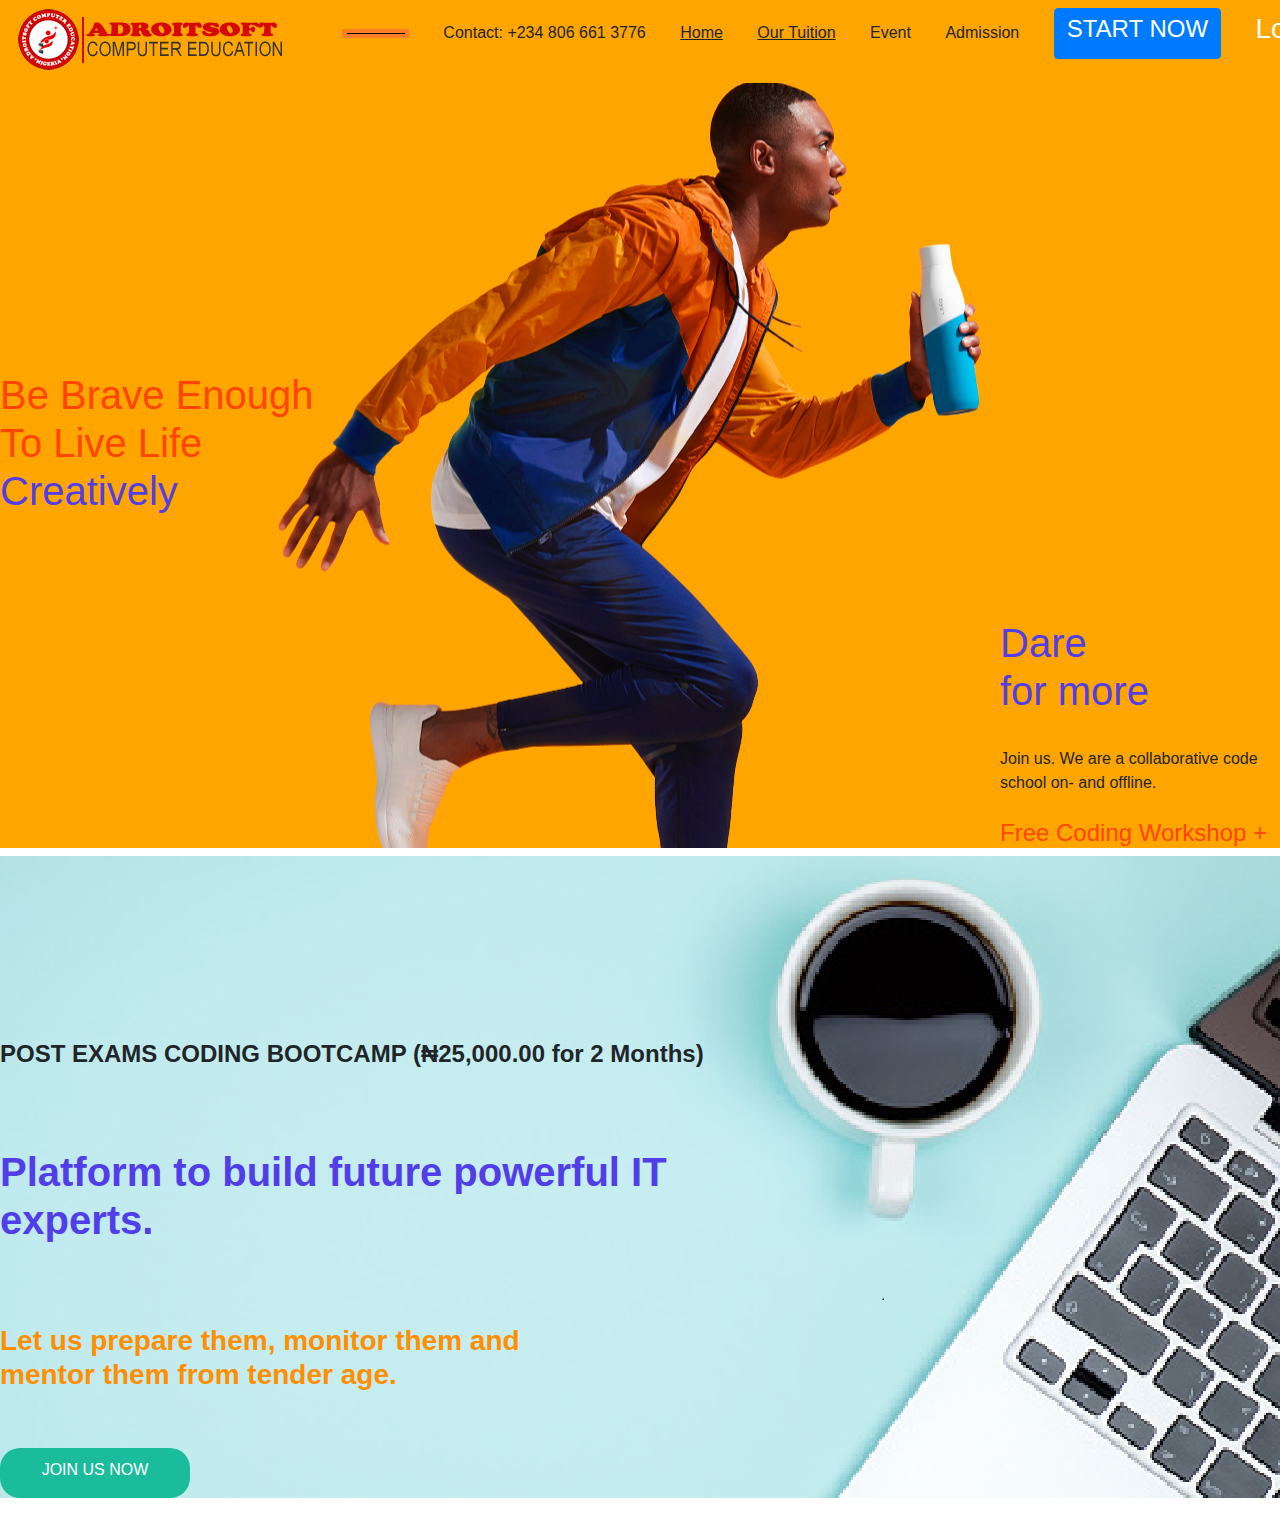
<file: ACEDU.camp/index.html>
<!DOCTYPE html>
<html lang="en">

<head>
    <meta charset="UTF-8">
    <meta http-equiv="X-UA-Compatible" content="IE=edge">
    <meta name="viewport" content="width=device-width, initial-scale=1.0">
    <link rel="stylesheet" href="css/bootstrap.css">
    <link rel="stylesheet" href="css/style.css">
    <title>acedu.camp</title>
</head>

<body>
    <div class="navbar">
        <img class="logo" src="img/Logo (1).png" alt="acedu logo">
        <nav>

            <ul>
                <li><img src="img/Line (2).png" alt="line"></li>
                <li>Contact: +234 806 661 3776</li>
                <li><u><a href="#"></a>Home</li></u>
                <li><u><a href="#"></a>Our Tuition</li></u>
                <li><a href="#"></a>Event</li>
                <li><a href="#"></a>Admission</li>
                <li> <button class="btn btn-primary" style="color: white;">
                        <h4> START NOW </h4>
                    </button>
                </li>
                <li>
                    <div class="login"> <a href="#">
                            <h3 style="color: white;"> Login</h3>
                        </a></div>
                </li>
            </ul>



        </nav>

    </div>

    <div class="toy">
        <div class="page1">
            <div class="row"></div>
            <br><br><br><br><br><br><br><br><br><br><br><br>
            <h1>
                <div class="be">Be Brave Enough <br> To Live Life</div>
                <div class="bo"> Creatively</div>
            </h1>
            <br><br><br><br>
            <div class="full">
                <h1> Dare <br> for more</h1>
                <br>
                Join us. We are a collaborative code <br> school on- and offline.
                <br><br>
                <a href="#">
                    <h4 style="color: orangered;">Free Coding Workshop +</h4>
                </a>
            </div>
        </div>

        <div class="page2">
            <br><br><br><br><br><br><br>
            <p>
            <h4><b> POST EXAMS CODING BOOTCAMP (₦25,000.00 for 2 Months)</b></h4>
            <br><br><br>
            <h1><b>Platform to build future powerful IT <br> experts.
                </b></h1>
            <div class="let">
                <br><br><br>
                <h3><b>Let us prepare them, monitor them and <br> mentor them from tender age.</b></h3>
            </div>
            <br><br>
            <a href="/register" title="learn more" class="button-01 mt-10" target="_blank">
                <div class="join text-center"> JOIN US NOW</div>
            </a>

            </p>
        </div>
    </div>


</body>

</html>
</file>
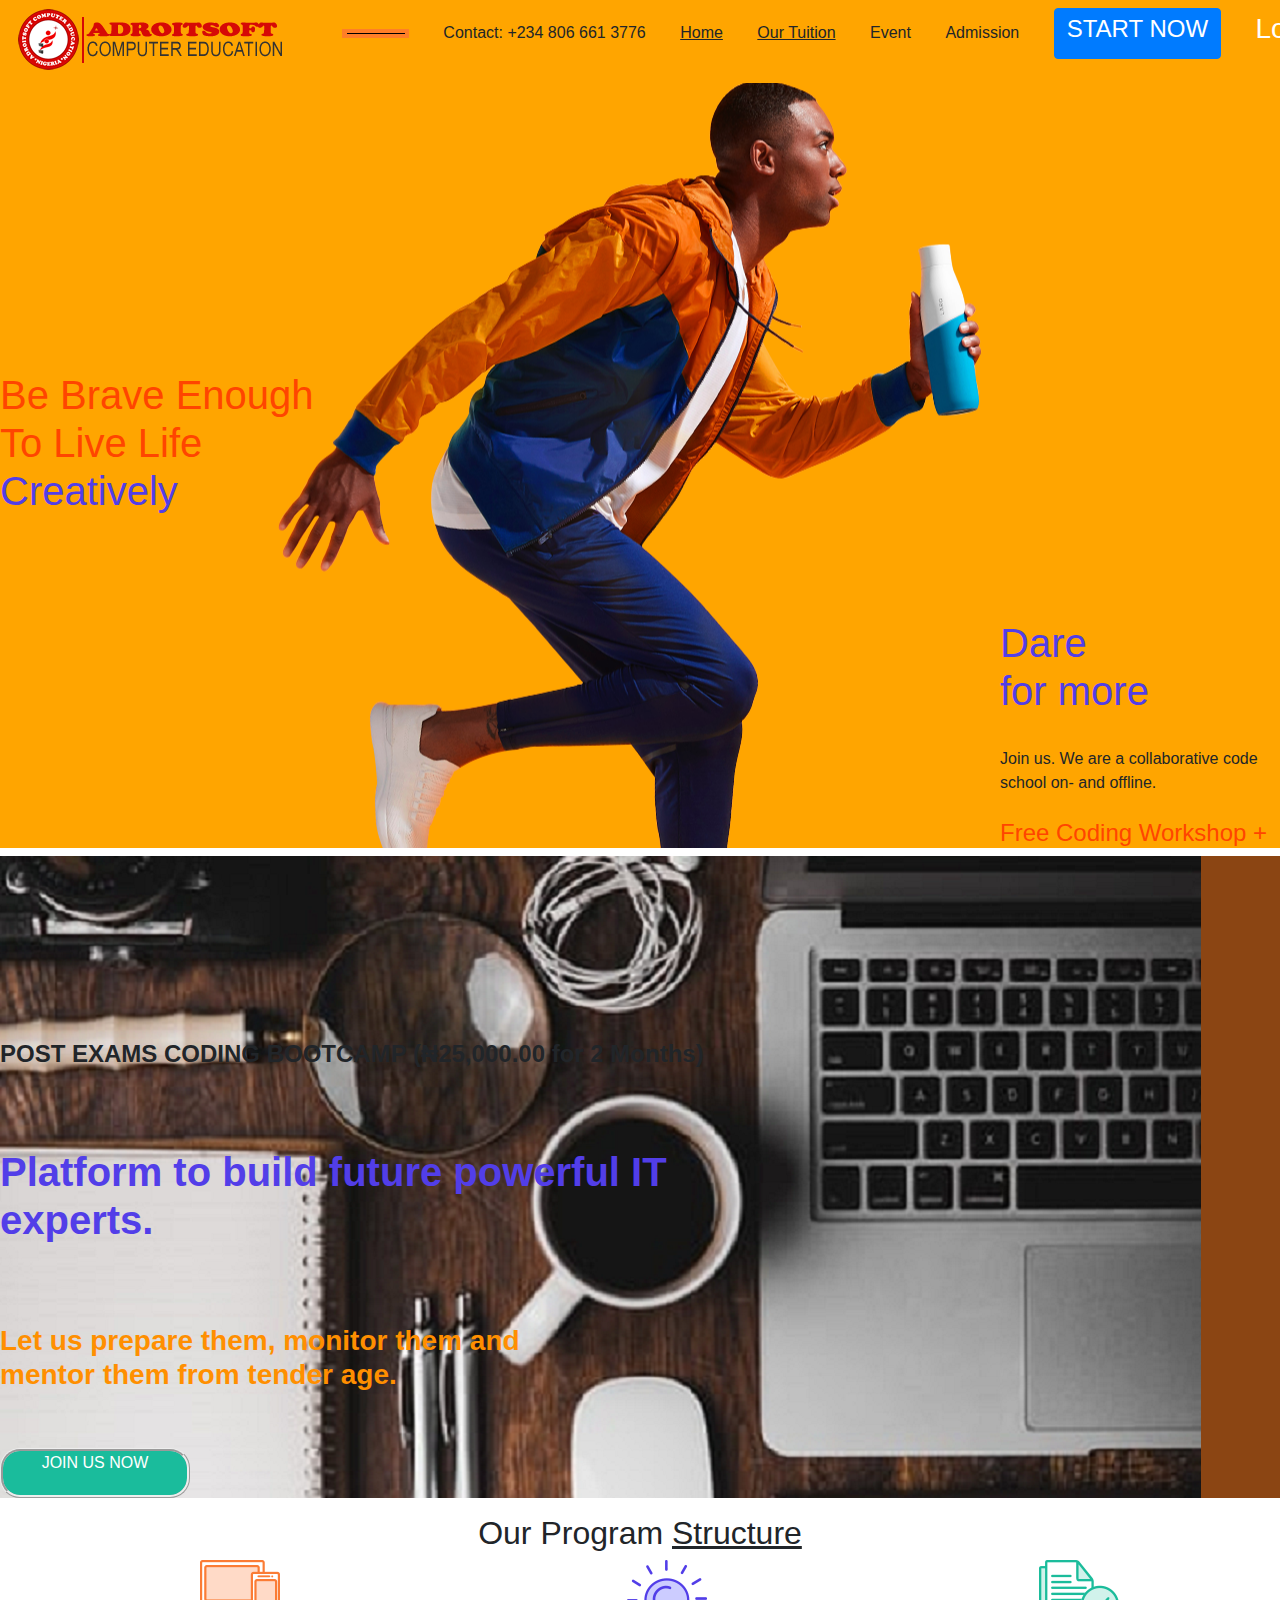
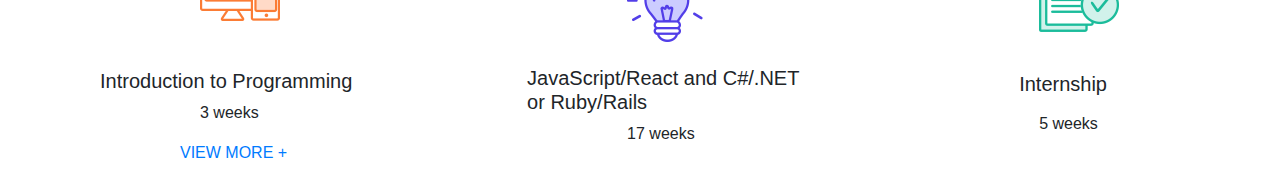
<file: acedu/index.html>
<!DOCTYPE html>
<html lang="en">

<head>
    <meta charset="UTF-8">
    <meta http-equiv="X-UA-Compatible" content="IE=edge">
    <meta name="viewport" content="width=device-width, initial-scale=1.0">
    <title>acedu.camp</title>
    <link rel="stylesheet" href="css/bootstrap.css">
    <link rel="stylesheet" href="css/style.css">
</head>

<body>

    <div class="navbar">
        <img class="logo" src="img/Logo (1).png" alt="acedu logo">
        <nav>

            <ul>
                <li><img src="img/Line (2).png" alt="line"></li>
                <li>Contact: +234 806 661 3776</li>
                <li><u><a href="#"></a>Home</li></u>
                <li><u><a href="#"></a>Our Tuition</li></u>
                <li><a href="#"></a>Event</li>
                <li><a href="#"></a>Admission</li>
                <li> <button class="btn btn-primary" style="color: white;">
                        <h4> START NOW </h4>
                    </button>
                </li>
                <li>
                    <div class="login"> <a href="#">
                            <h3 style="color: white;"> Login</h3>
                        </a></div>
                </li>
            </ul>



        </nav>

    </div>

    <div class="page1">
        <div class="row"></div>
        <br><br><br><br><br><br><br><br><br><br><br><br>
        <h1>
            <div class="be">Be Brave Enough <br> To Live Life</div>
            <div class="bo"> Creatively</div>
        </h1>
        <br><br><br><br>
        <div class="full">
            <h1> Dare <br> for more</h1>
            <br>
            Join us. We are a collaborative code <br> school on- and offline.
            <br><br>
            <a href="#">
                <h4 style="color: orangered;">Free Coding Workshop +</h4>
            </a>
        </div>

    </div>
    <div class="page2">
        <br><br><br><br><br><br><br>
        <p>
        <h4><b> POST EXAMS CODING BOOTCAMP (₦25,000.00 for 2 Months)</b></h4>
        <br><br><br>
        <h1><b>Platform to build future powerful IT <br> experts.
            </b></h1>
        <div class="let">
            <br><br><br>
            <h3><b>Let us prepare them, monitor them and <br> mentor them from tender age.</b></h3>
        </div>
        <br><br>
        <a href="/register" title="learn more" class="button-01 mt-10" target="_blank">
            <div class="join"> JOIN US NOW</div>
        </a>

        </p>
    </div>
    <div class="container">

        <h2>Our Program <u>Structure</u></h2>
        <div class="page3"></div>
        <div class="row" style="margin-left: 100px;">
            <div class="box" style="align-items: center; display: flex;"></div>
            <div class="col-md-5">
                <img src="img/designStudio2-icon01.png" alt="">
                
                   <br><br><br> <h5 class="title" style="margin-left:-100px;" >Introduction to Programming</h5>
                    <p style="vertical-align: middle;">3 weeks</p>
                    <p><a href="#">
                            <div class="for" style="margin-left: -20px;">VIEW MORE +</div>
                        </a></p>
                
            </div>
            <div class="col-md-5">
                <img src="img/designStudio2-icon02.png" alt="">
              <br><br>  <h5 class="title" style="margin-left: -100px;">JavaScript/React and C#/.NET <br> or Ruby/Rails</h5>
              <p style="vertical-align: middle;">17 weeks</p>
            </div>
            <div class="col-md-2.5">
                <img src="img/designStudio2-icon03.png" alt="">
              <br><br><p>  <h5 class="title" style="margin-left: -20px;">Internship</h5></p>
                <p style="vertical-align: middle;">5 weeks</p>
            </div>

        </div>
    </div>
    </div>




</body>

</html>
</file>
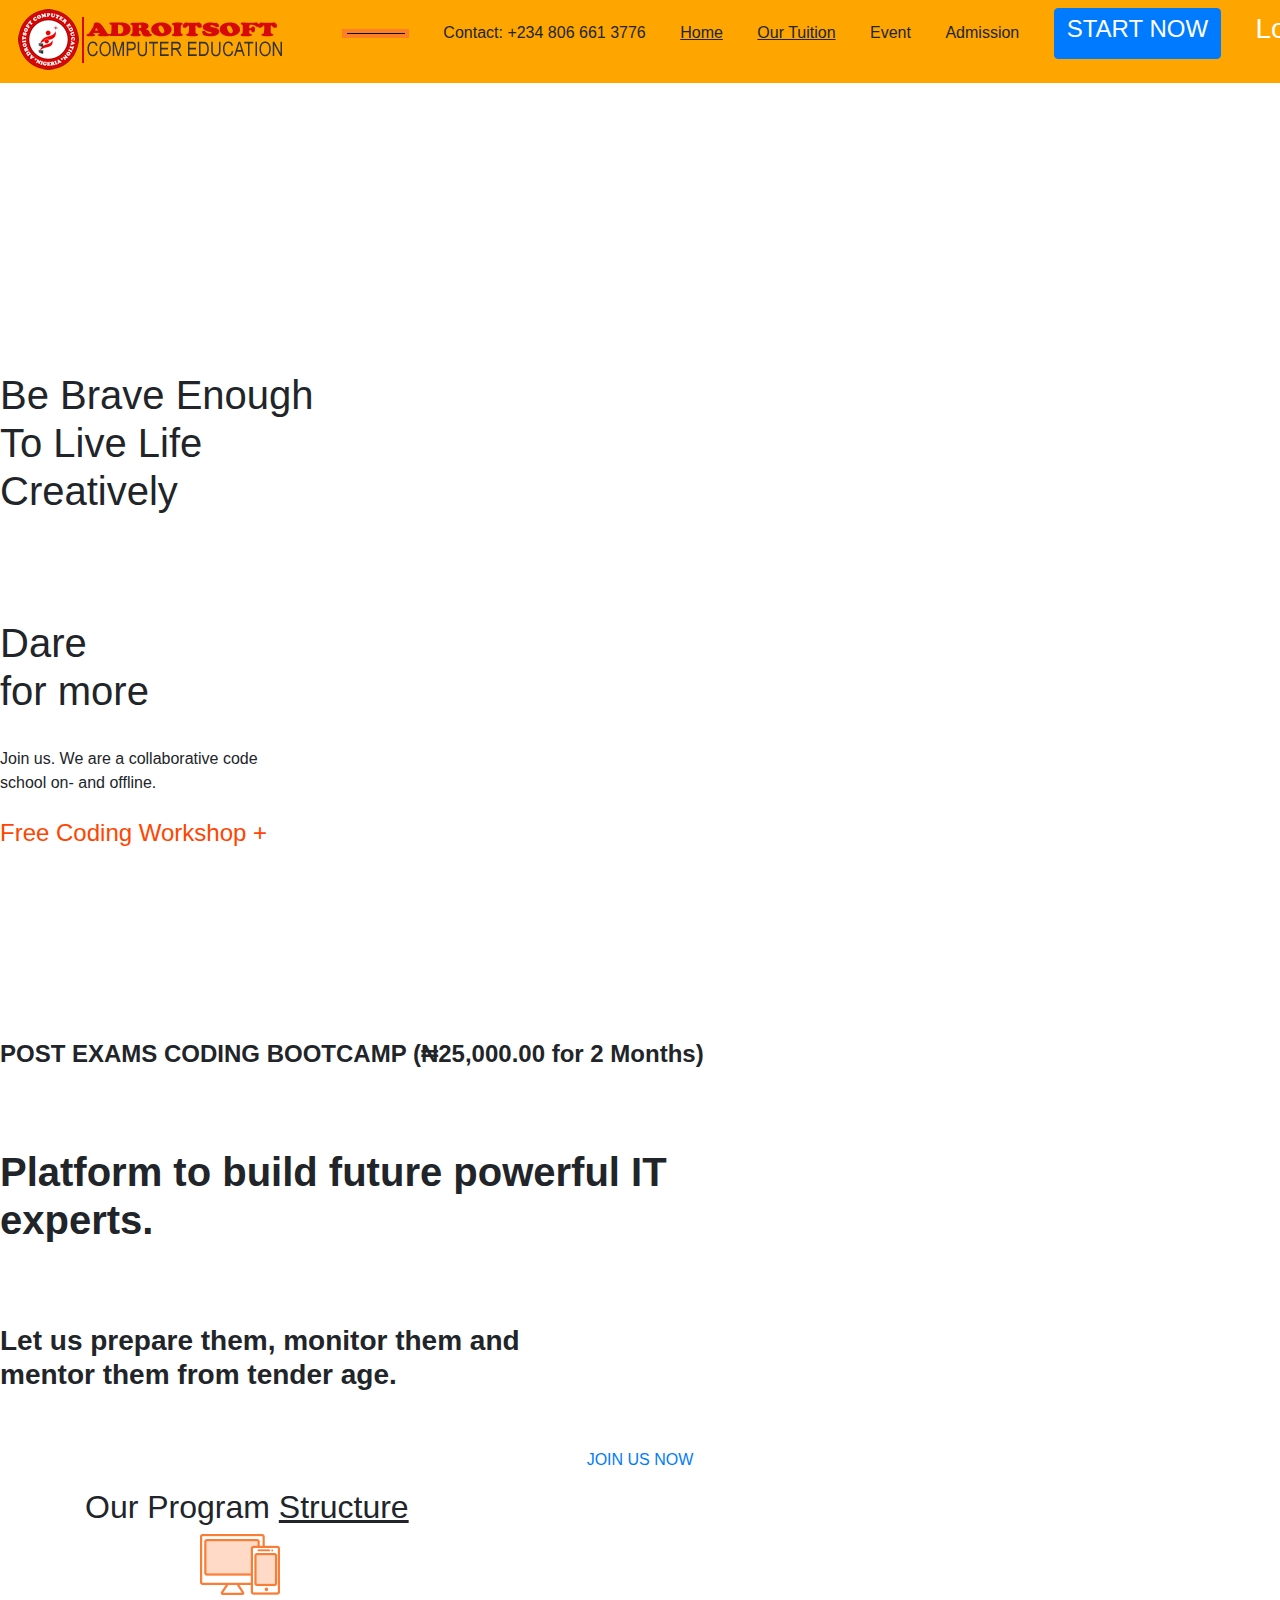
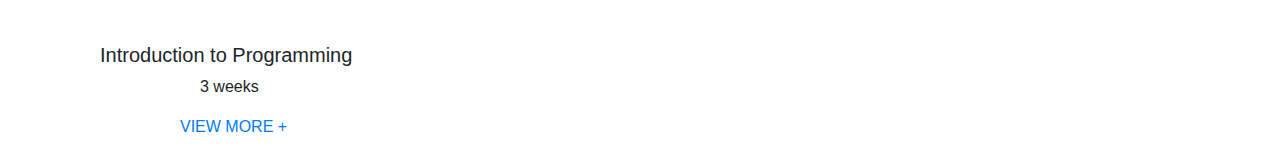
<file: last-project/index.html>
<!DOCTYPE html>
<html lang="en">
<head>
    <meta charset="UTF-8">
    <meta http-equiv="X-UA-Compatible" content="IE=edge">
    <meta name="viewport" content="width=device-width, initial-scale=1.0">
    <link rel="stylesheet" href="css/bootstrap.css">
    <link rel="stylesheet" href="css/style.css">
    <title>ACEDU.camp</title>
</head>
<body>
    <div class="navbar">
        <img class="logo" src="img/Logo (1).png" alt="acedu logo">
        <nav>

            <ul>
                <li><img src="img/Line (2).png" alt="line"></li>
                <li>Contact: +234 806 661 3776</li>
                <li><u><a href="#"></a>Home</li></u>
                <li><u><a href="#"></a>Our Tuition</li></u>
                <li><a href="#"></a>Event</li>
                <li><a href="#"></a>Admission</li>
                <li> <button class="btn btn-primary" style="color: white;">
                        <h4> START NOW </h4>
                    </button>
                </li>
                <li>
                    <div class="login"> <a href="#">
                            <h3 style="color: white;"> Login</h3>
                        </a></div>
                </li>
            </ul>



        </nav>

    </div>
    <div class="toy">
        <div class="page1">
            <div class="row"></div>
            <br><br><br><br><br><br><br><br><br><br><br><br>
            <h1>
                <div class="be">Be Brave Enough <br> To Live Life</div>
                <div class="bo"> Creatively</div>
            </h1>
            <br><br><br><br>
            <div class="full">
                <h1> Dare <br> for more</h1>
                <br>
                Join us. We are a collaborative code <br> school on- and offline.
                <br><br>
                <a href="#">
                    <h4 style="color: orangered;">Free Coding Workshop +</h4>
                </a>
            </div>
        </div>
        <div class="page2">
            <br><br><br><br><br><br><br>
            <p>
            <h4><b> POST EXAMS CODING BOOTCAMP (₦25,000.00 for 2 Months)</b></h4>
            <br><br><br>
            <h1><b>Platform to build future powerful IT <br> experts.
                </b></h1>
            <div class="let">
                <br><br><br>
                <h3><b>Let us prepare them, monitor them and <br> mentor them from tender age.</b></h3>
            </div>
            <br><br>
            <a href="/register" title="learn more" class="button-01 mt-10" target="_blank">
                <div class="join text-center"> JOIN US NOW</div>
            </a>

            </p>
        </div>
    </div>
    <div class="container">
        <h2>Our Program <u>Structure</u></h2>
        <div class="page3"></div>
        <div class="row" style="margin-left: 100px;">
            <div class="box" style="align-items: center; display: flex;"></div>
            <div class="col-md-5">
                <img src="img/designStudio2-icon01.png" alt="">

                <br><br><br>
                <h5 class="title" style="margin-left:-100px;">Introduction to Programming</h5>
                <p style="vertical-align: middle;">3 weeks</p>
                <p><a href="#">
                        <div class="for" style="margin-left: -20px;">VIEW MORE +</div>
                    </a></p>

            </div>
            
</body>
</html>
</file>
<file: ACEDU.camp/css/style.css>
.navbar{
    background-color: orange;
    width: 1370px;
    margin-left: 0px;
    display: flex;
    align-items: center;

    
}
nav{
flex: 1;
text-align: right;
position: relative;    

}
nav ul li{
    list-style: none;
    margin-right: 30px;
    display: inline-block;
    position: relative;
}
.page1{
    background-image: url(designStudio2-banner-img.png);
    background-position: center;
    background-repeat: no-repeat;
    background-color: orange;
}
.full {
    margin-left: 1000px;
}
.join {
    display: inline-block;
    font-size: 16px;
    color: #fff;
    padding: 0 30px;
    background-color: #1abc9c;
    transition: all; /*.3s cubic-bezier(0.22, 0.61, 0.36, 1);*/
    border-style:ridge ;
    border-radius: 20px;
    width: 190px;
    height: 50px;
    text-align: center;
    border: none;
    padding-top: 10px;
    
}
.join {
    color: white;
}
.page2 {
    background-color: skyblue;
   background-image: url(istockphoto-879788228-170667a.png);
  
    background-repeat: no-repeat;
   
}
.be {
    color: orangered;
}
.bo {
    color: #523ee8;
}
h1 {
    color: #523ee8;
}
.let {
    color: rgb(255, 143, 0)
}
h2 {
    text-align: center;
}
</file>
<file: acedu/css/style.css>
.navbar{
    background-color: orange;
    width: 1370px;
    margin-left: 0px;
    display: flex;
    align-items: center;

    
}
nav{
flex: 1;
text-align: right;
position: relative;    

}
nav ul li{
    list-style: none;
    margin-right: 30px;
    display: inline-block;
    position: relative;
}
.page1{
    background-image: url(designStudio2-banner-img.png);
    background-position: center;
    background-repeat: no-repeat;
    background-color: orange;
}
.full {
    margin-left: 1000px;
}
.join {
    display: inline-block;
    font-size: 16px;
    color: #fff;
    padding: 0 30px;
    background-color: #1abc9c;
    transition: all; /*.3s cubic-bezier(0.22, 0.61, 0.36, 1);*/
    border-style:ridge ;
    border-radius: 20px;
    width: 190px;
    height: 50px;
    text-align: center;
    
}
.join {
    color: white;
}
.page2 {
    background-color: saddlebrown;
   background-image: url(photo-1497032628192-86f99bcd76bc.png);
  
    background-repeat: no-repeat;
   
}
.be {
    color: orangered;
}
.bo {
    color: #523ee8;
}
h1 {
    color: #523ee8;
}
.let {
    color: rgb(255, 143, 0)
}
h2 {
    text-align: center;
}
.contedit-box{
text-align: center;
}
h5{
    align-items: center;
}
h6 {
    align-items: center;
}
p {
    align-items: center;
}
</file>
<file: last-project/css/style.css>
.navbar{
    background-color: orange;
    width: 1370px;
    margin-left: 0px;
    display: flex;
    align-items: center;

    
}
nav{
flex: 1;
text-align: right;
position: relative;    

}
nav ul li{
    list-style: none;
    margin-right: 30px;
    display: inline-block;
    position: relative;
}
</file>
